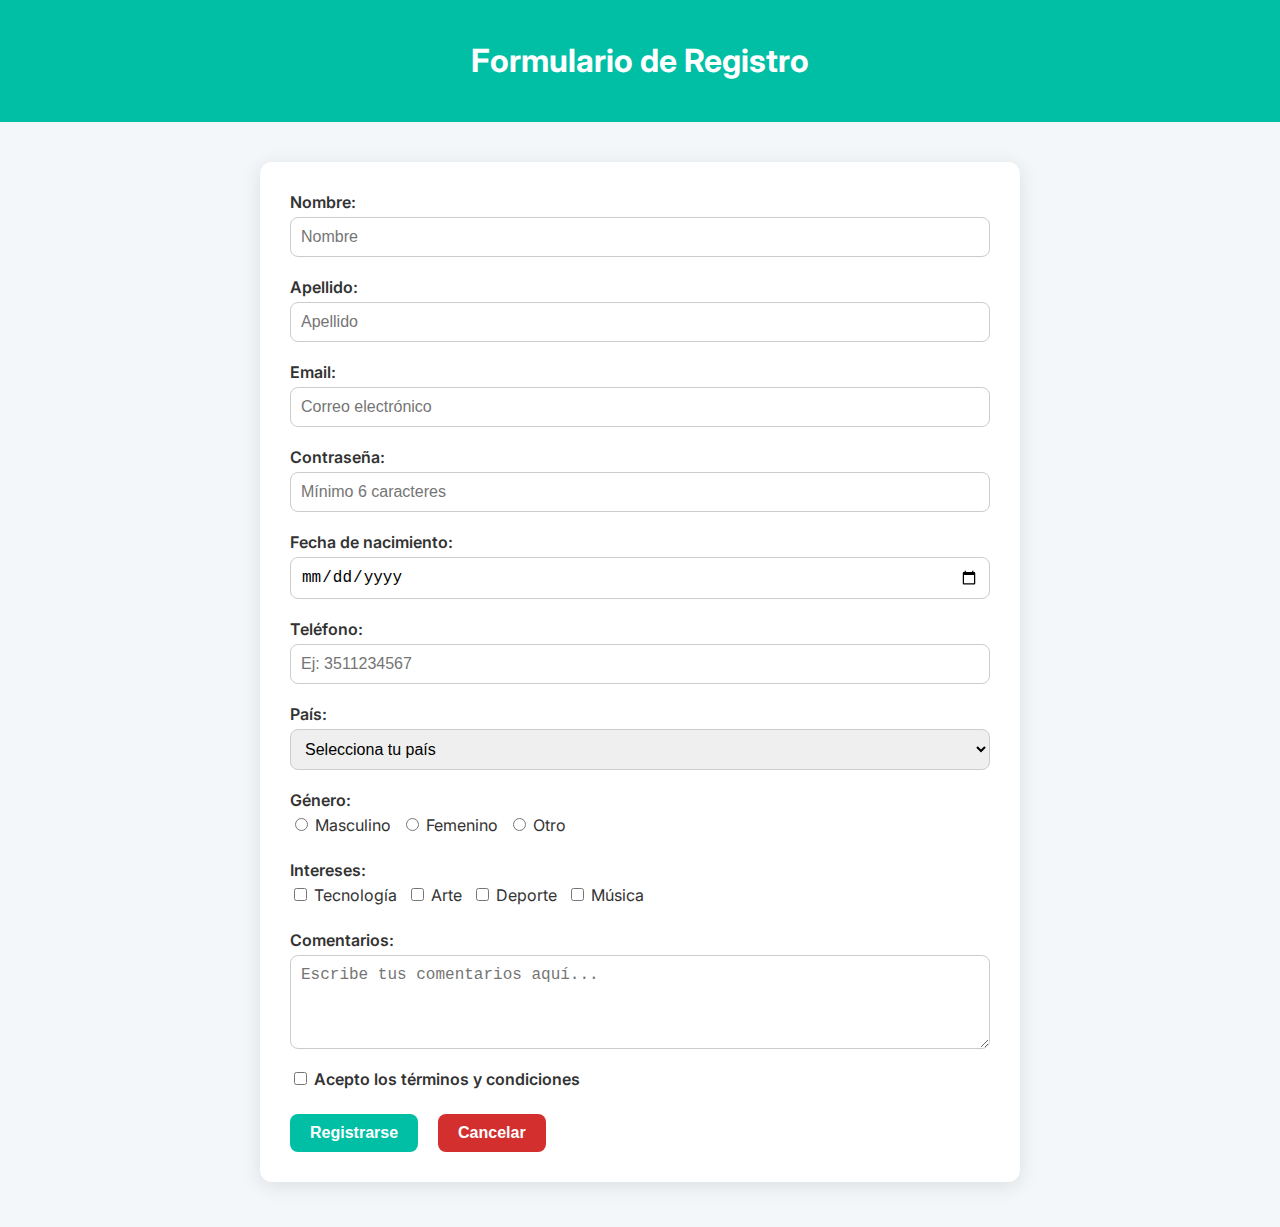
<file: piterenzon/index.html>
<!DOCTYPE html>
<html lang="es">
<head>
  <meta charset="UTF-8" />
  <meta name="viewport" content="width=device-width, initial-scale=1.0"/>
  <title>Formulario Completo</title>
  <link href="https://fonts.googleapis.com/css2?family=Inter:wght@400;600&display=swap" rel="stylesheet">
  <link rel="stylesheet" href="style.css" />
</head>
<body data-theme="light">
  <header>
    <h1>Formulario de Registro</h1>
  </header>

  <section>
    <form>
      <div class="form-group">
        <label>Nombre:</label>
        <input type="text" name="nombre" placeholder="Nombre" required>
      </div>
      
      <div class="form-group">
        <label>Apellido:</label>
        <input type="text" name="apellido" placeholder="Apellido" required>
      </div>

      <div class="form-group">
        <label>Email:</label>
        <input type="email" name="email" placeholder="Correo electrónico" required>
      </div>

      <div class="form-group">
        <label>Contraseña:</label>
        <input type="password" name="password" minlength="6" placeholder="Mínimo 6 caracteres" required>
      </div>

      <div class="form-group">
        <label>Fecha de nacimiento:</label>
        <input type="date" name="nacimiento" required>
      </div>

      <div class="form-group">
        <label>Teléfono:</label>
        <input type="tel" name="telefono" pattern="[0-9]{10}" placeholder="Ej: 3511234567" required>
      </div>

      <div class="form-group">
        <label>País:</label>
        <select required>
          <option value="">Selecciona tu país</option>
          <option>Argentina</option>
          <option>Chile</option>
          <option>Uruguay</option>
          <option>Paraguay</option>
          <option>Otro</option>
        </select>
      </div>

      <div class="form-group">
        <label>Género:</label>
        <div class="opciones">
          <label><input type="radio" name="genero" value="masculino"> Masculino</label>
          <label><input type="radio" name="genero" value="femenino"> Femenino</label>
          <label><input type="radio" name="genero" value="otro"> Otro</label>
        </div>
      </div>

      <div class="form-group">
        <label>Intereses:</label>
        <div class="opciones">
          <label><input type="checkbox" name="interes" value="tecnologia"> Tecnología</label>
          <label><input type="checkbox" name="interes" value="arte"> Arte</label>
          <label><input type="checkbox" name="interes" value="deporte"> Deporte</label>
          <label><input type="checkbox" name="interes" value="musica"> Música</label>
        </div>
      </div>

      <div class="form-group">
        <label>Comentarios:</label>
        <textarea rows="4" placeholder="Escribe tus comentarios aquí..."></textarea>
      </div>

      <div class="form-group">
        <label><input type="checkbox" required> Acepto los términos y condiciones</label>
      </div>

      <div class="form-buttons">
        <button type="submit">Registrarse</button>
        <button type="reset" class="cancelar">Cancelar</button>
      </div>
    </form>
  </section>
</body>
</html>
</file>
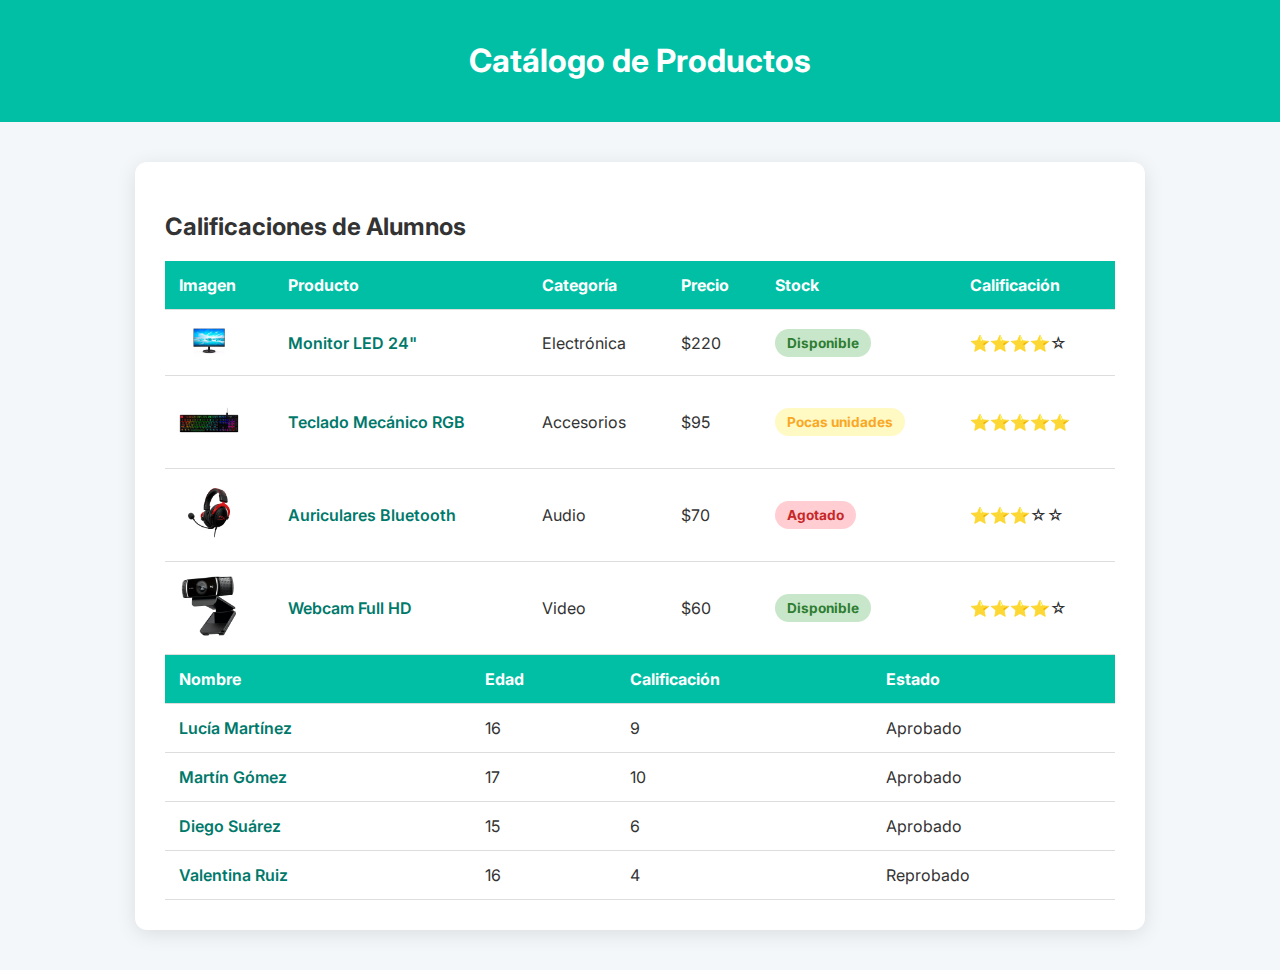
<file: piterenzon 2/piterenzon 1.html>
<!DOCTYPE html>
<html lang="es">
<head>
  <meta charset="UTF-8" />
  <meta name="viewport" content="width=device-width, initial-scale=1.0"/>
  <title>Catálogo de Productos</title>
  <link href="https://fonts.googleapis.com/css2?family=Inter:wght@400;600&display=swap" rel="stylesheet">
  <link rel="stylesheet" href="piterenzon css.css" />
</head>
<body>
  <header>
    <h1>Catálogo de Productos</h1>
  </header>

  <section>
    <table>
      <thead>
        <tr>
          <th>Imagen</th>
          <th>Producto</th>
          <th>Categoría</th>
          <th>Precio</th>
          <th>Stock</th>
          <th>Calificación</th>
        </tr>
      </thead>
      <tbody>
        <tr>
          <td><img src="hola1.webp" alt="Monitor"></td>
          <td class="resaltar">Monitor LED 24"</td>
          <td>Electrónica</td>
          <td>$220</td>
          <td><span class="stock disponible">Disponible</span></td>
          <td>⭐⭐⭐⭐☆</td>
        </tr>
        <tr>
          <td><img src="teclado.jpeg" alt="Teclado"></td>
          <td class="resaltar">Teclado Mecánico RGB</td>
          <td>Accesorios</td>
          <td>$95</td>
          <td><span class="stock bajo">Pocas unidades</span></td>
          <td>⭐⭐⭐⭐⭐</td>
        </tr>
        <tr>
          <td><img src="auris.webp" alt="Auriculares"></td>
          <td class="resaltar">Auriculares Bluetooth</td>
          <td>Audio</td>
          <td>$70</td>
          <td><span class="stock agotado">Agotado</span></td>
          <td>⭐⭐⭐☆☆</td>
        </tr>
        <tr>
          <td><img src="webcam.png" alt="Webcam"></td>
          <td class="resaltar">Webcam Full HD</td>
          <td>Video</td>
          <td>$60</td>
          <td><span class="stock disponible">Disponible</span></td>
          <td>⭐⭐⭐⭐☆</td>
        </tr>
        <h2>Calificaciones de Alumnos</h2>
        <table>
          <thead>
            <tr>
              <th>Nombre</th>
              <th>Edad</th>
              <th>Calificación</th>
              <th>Estado</th>
            </tr>
          </thead>
          <tbody>
            <tr>
              <td class="resaltar">Lucía Martínez</td>
              <td>16</td>
              <td class="nota buena">9</td>
              <td><span class="aprobado">Aprobado</span></td>
            </tr>
            <tr>
              <td class="resaltar">Martín Gómez</td>
              <td>17</td>
              <td class="nota excelente">10</td>
              <td><span class="aprobado">Aprobado</span></td>
            </tr>
            <tr>
              <td class="resaltar">Diego Suárez</td>
              <td>15</td>
              <td class="nota regular">6</td>
              <td><span class="aprobado">Aprobado</span></td>
            </tr>
            <tr>
              <td class="resaltar">Valentina Ruiz</td>
              <td>16</td>
              <td class="nota baja">4</td>
              <td><span class="reprobado">Reprobado</span></td>
            </tr>
          </tbody>
        </table>
    
      </tbody>
    </table>
  </section>
</body>
</html>
</file>
<file: piterenzon/style.css>
body {
    margin: 0;
    font-family: 'Inter', sans-serif;
    background-color: #f4f7fa;
    color: #333;
  }
  
  header {
    background-color: #00bfa5;
    color: white;
    padding: 20px;
    text-align: center;
  }
  
  section {
    max-width: 700px;
    margin: 40px auto;
    background: white;
    padding: 30px;
    border-radius: 12px;
    box-shadow: 0 4px 20px rgba(0, 0, 0, 0.1);
  }
  
  form {
    display: flex;
    flex-direction: column;
    gap: 20px;
  }
  
  .form-group {
    display: flex;
    flex-direction: column;
  }
  
  label {
    font-weight: 600;
    margin-bottom: 5px;
  }
  
  input, select, textarea {
    padding: 10px;
    border: 1px solid #ccc;
    border-radius: 8px;
    font-size: 1rem;
  }
  
  textarea {
    resize: vertical;
  }
  
  .opciones {
    display: flex;
    flex-wrap: wrap;
    gap: 10px;
  }
  
  .opciones label {
    font-weight: normal;
  }
  
  .form-buttons {
    display: flex;
    gap: 20px;
    justify-content: flex-start;
  }
  
  button {
    padding: 10px 20px;
    border: none;
    border-radius: 8px;
    font-size: 1rem;
    font-weight: bold;
    cursor: pointer;
    color: white;
    background-color: #00bfa5;
    transition: background 0.3s ease;
  }
  
  button:hover {
    background-color: #009e8e;
  }
  
  .cancelar {
    background-color: #d32f2f;
  }
  
  .cancelar:hover {
    background-color: #b71c1c;
  }
  
  @media (max-width: 600px) {
    section {
      margin: 20px;
      padding: 20px;
    }
  }
</file>
<file: piterenzon 2/piterenzon css.css>
body {
    margin: 0;
    font-family: 'Inter', sans-serif;
    background-color: #f4f7fa;
    color: #333;
  }
  
  header {
    background-color: #00bfa5;
    color: white;
    padding: 20px;
    text-align: center;
  }
  
  section {
    max-width: 950px;
    margin: 40px auto;
    background: white;
    padding: 30px;
    border-radius: 12px;
    box-shadow: 0 4px 20px rgba(0, 0, 0, 0.1);
    overflow-x: auto;
  }
  
  table {
    width: 100%;
    border-collapse: collapse;
    text-align: left;
  }
  
  thead {
    background-color: #00bfa5;
    color: white;
  }
  
  th, td {
    padding: 14px;
    border-bottom: 1px solid #ddd;
    vertical-align: middle;
  }
  
  tr:hover {
    background-color: #e0f2f1;
  }
  
  img {
    width: 60px;
    border-radius: 6px;
  }
  
  .resaltar {
    font-weight: 600;
    color: #00796b;
  }
  
  .stock {
    padding: 6px 12px;
    border-radius: 20px;
    font-size: 0.85rem;
    font-weight: bold;
    display: inline-block;
  }
  
  .disponible {
    background-color: #c8e6c9;
    color: #2e7d32;
  }
  
  .bajo {
    background-color: #fff9c4;
    color: #f9a825;
  }
  
  .agotado {
    background-color: #ffcdd2;
    color: #c62828;
  }
  
  @media (max-width: 600px) {
    table, thead, tbody, th, td, tr {
      font-size: 90%;
    }
  }
</file>
